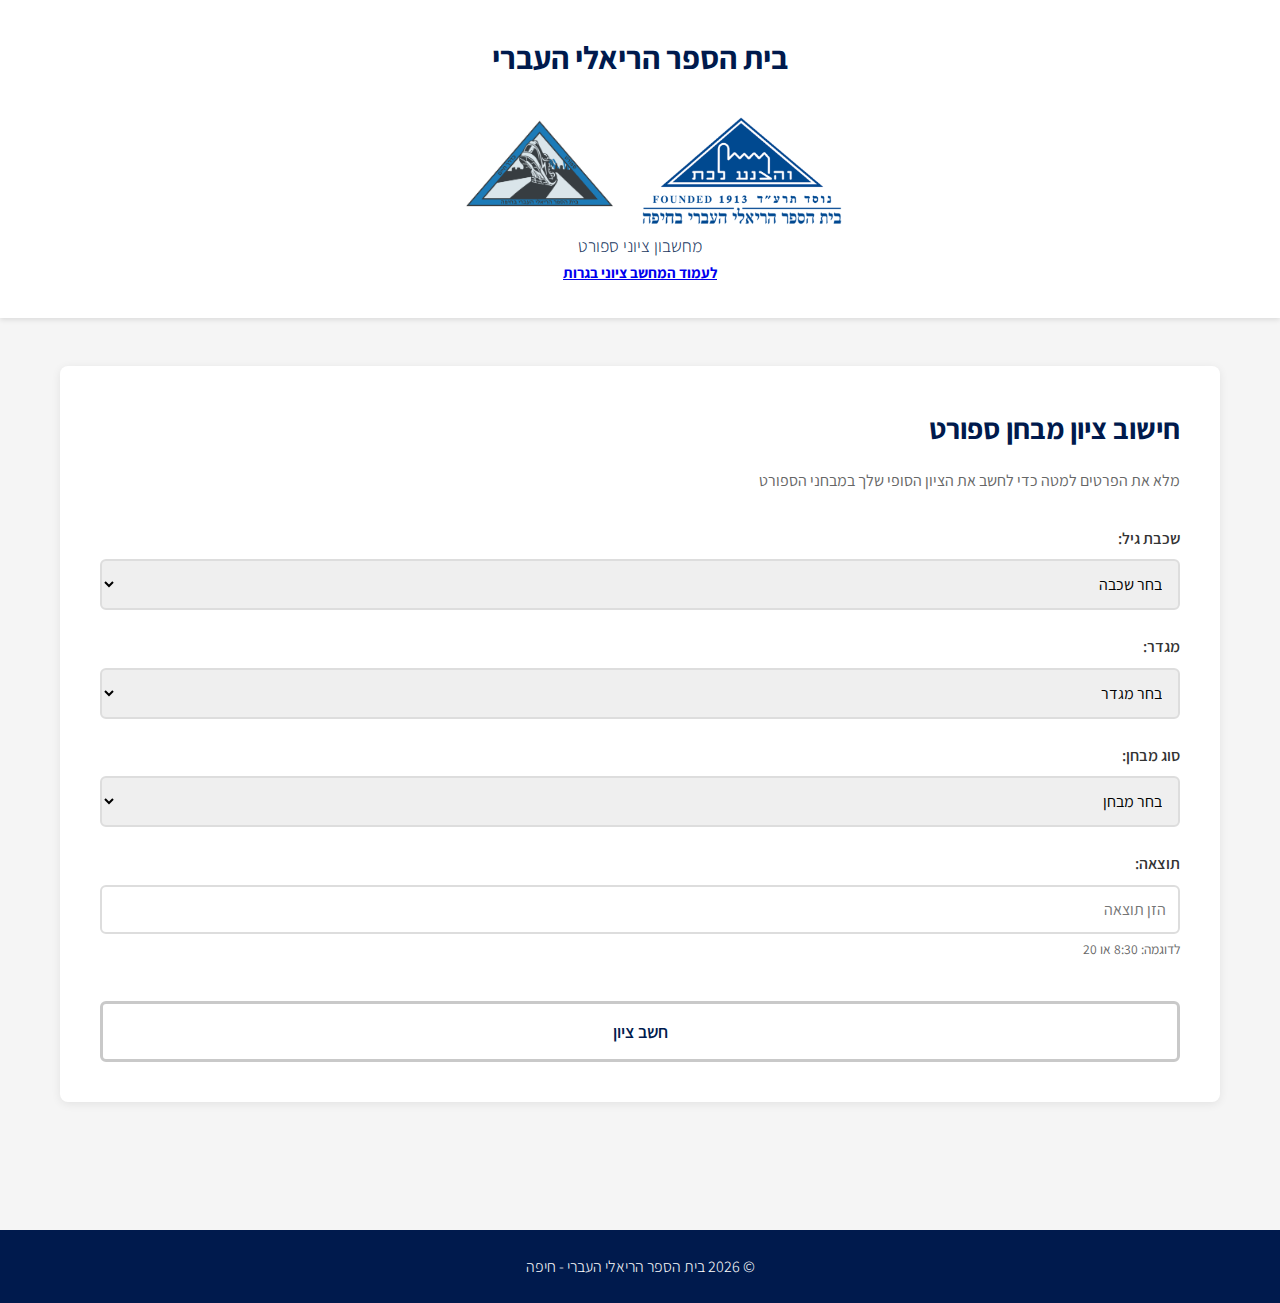
<file: index.html>
<!DOCTYPE html>
<html lang="he" dir="rtl">
<head>
    <meta charset="UTF-8">
    <meta name="viewport" content="width=device-width, initial-scale=1.0">
    <title>מחשבון ציוני ספורט - בית הספר הריאלי</title>
    <link rel="preconnect" href="https://fonts.googleapis.com">
    <link rel="preconnect" href="https://fonts.gstatic.com" crossorigin>
    <link href="https://fonts.googleapis.com/css2?family=Assistant:wght@200;300;400;600;700;800&display=swap" rel="stylesheet">
    <link rel="stylesheet" href="styles.css">
</head>
<body>
    <header>
        <div class="container">
            <div class="logo">
                <h1>בית הספר הריאלי העברי</h1>
				<img class="logo-img reali" 
                src="realiLogo.png"
                width="200"
                height="auto"
                >
                <img class="logo-img sport"
                src="sportLogo.png"
                width="200"
                height="auto"
                >
                <p class="subtitle">מחשבון ציוני ספורט</p>
                <a href="finalGrade.html">לעמוד המחשב ציוני בגרות</a>
            </div>
        </div>
    </header>

    <main>
        <div class="container">
            <div class="calculator-card">
                <h2>חישוב ציון מבחן ספורט</h2>
                <p class="description">מלא את הפרטים למטה כדי לחשב את הציון הסופי שלך במבחני הספורט</p>

                <form id="scoreForm">
                    <div class="form-group">
                        <label for="grade">שכבת גיל:</label>
                        <select id="grade" name="grade" required>
                             <option value="" disabled selected hidden>בחר שכבה</option>
                        </select>
                    </div>

                    <div class="form-group">
                        <label for="gender">מגדר:</label>
                        <select id="gender" name="gender" required>
                            <option value="" disabled selected hidden>בחר מגדר</option>
                        </select>
                    </div>

                    <div class="form-group">
                        <label for="field">סוג מבחן:</label>
                        <select id="field" name="field" required>
                            <option value="" disabled selected hidden>בחר מבחן</option>
                        </select>
                    </div>

                    <div class="form-group">
                        <label for="score" id="scoreLabel">תוצאה:</label>
                        <input type="text" id="score" name="score" placeholder="הזן תוצאה" required>
                        <span class="help-text" id="helpText">לדוגמה: 8:30 או 20</span>
                    </div>

                    <button onclick="calc()" class="btn-primary">חשב ציון</button>
                </form>

                <div id="result" class="result hidden">
                    <h3>הציון שלך:</h3>
                    <div class="score-display">
                        <span id="finalScore" class="final-score">--</span>
                    </div>
                    <p id="resultMessage" class="result-message"></p>
                </div>

                <div id="error" class="error hidden"></div>
            </div>

            <div class = "hidden" class="info-section">
                <h3>מידע על המבחנים</h3>
                <div class="info-grid">
                    <div class="info-card">
                        <h4>ריצת 2000 מטר</h4>
                        <p>הזן את הזמן בפורמט דקות:שניות (לדוגמה: 8:30)</p>
                    </div>
                    <div class="info-card">
                        <h4>מתח</h4>
                        <p>הזן את מספר החזרות שביצעת</p>
                    </div>
                    <div class="info-card">
                        <h4>ריצת 1500 מטר</h4>
                        <p>הזן את הזמן בפורמט דקות:שניות (לדוגמה: 6:30)</p>
                    </div>
                    <div class="info-card">
                        <h4>ריצת 3000 מטר</h4>
                        <p>הזן את הזמן בפורמט דקות:שניות (לדוגמה: 12:30)</p>
                    </div>
                    <div class="info-card">
                        <h4>ריצת 4x10 מטר</h4>
                        <p>הזן את הזמן בפורמט שניות (לדוגמה: 12.5)</p>
                    </div>
                    <div class="info-card">
                        <h4>סקוואט</h4>
                        <p>הזן את מספר החזרות שביצעת</p>
                    </div>
                    <div class="info-card">
                        <h4>קפיצה לרוחק</h4>
                        <p>הזן את המרחק בפורמט מטר (לדוגמה: 2.5)</p>
                    </div>
                    <div class="info-card">
                        <h4>פלאנק</h4>
                        <p>הזן את הזמן בשניות (לדוגמה: 90)</p>
                    </div>
                    <div class="info-card">
                        <h4>שכיבות סמיכה</h4>
                        <p>הזן את מספר החזרות שביצעת</p>
                    </div>
                    <div class="info-card">
                        <h4>כפיפות בטן</h4>
                        <p>הזן את מספר החזרות שביצעת</p>
                    </div>
                    <div class="info-card">
                        <h4>בדיקת ביפ</h4>
                        <p>הזן את הרמה שהגעת אליה (לדוגמה: 8.5)</p>
                    </div>
                    <div class="info-card">
                        <h4>ריצת 1000 מטר</h4>
                        <p>הזן את הזמן בפורמט דקות:שניות (לדוגמה: 4:30)</p>
                    </div>
                    <div class="info-card">
                        <h4>קפיצה בחבל</h4>
                        <p>הזן את מספר הקפיצות שביצעת</p>
                    </div>
            </div>
        </div>
    </main>

    <footer>
        <div class="container">
            <p>&copy; 2026 בית הספר הריאלי העברי - חיפה</p>
        </div>
    </footer>

    <script src="calculator.js"></script>
</body>
</html>
</file>
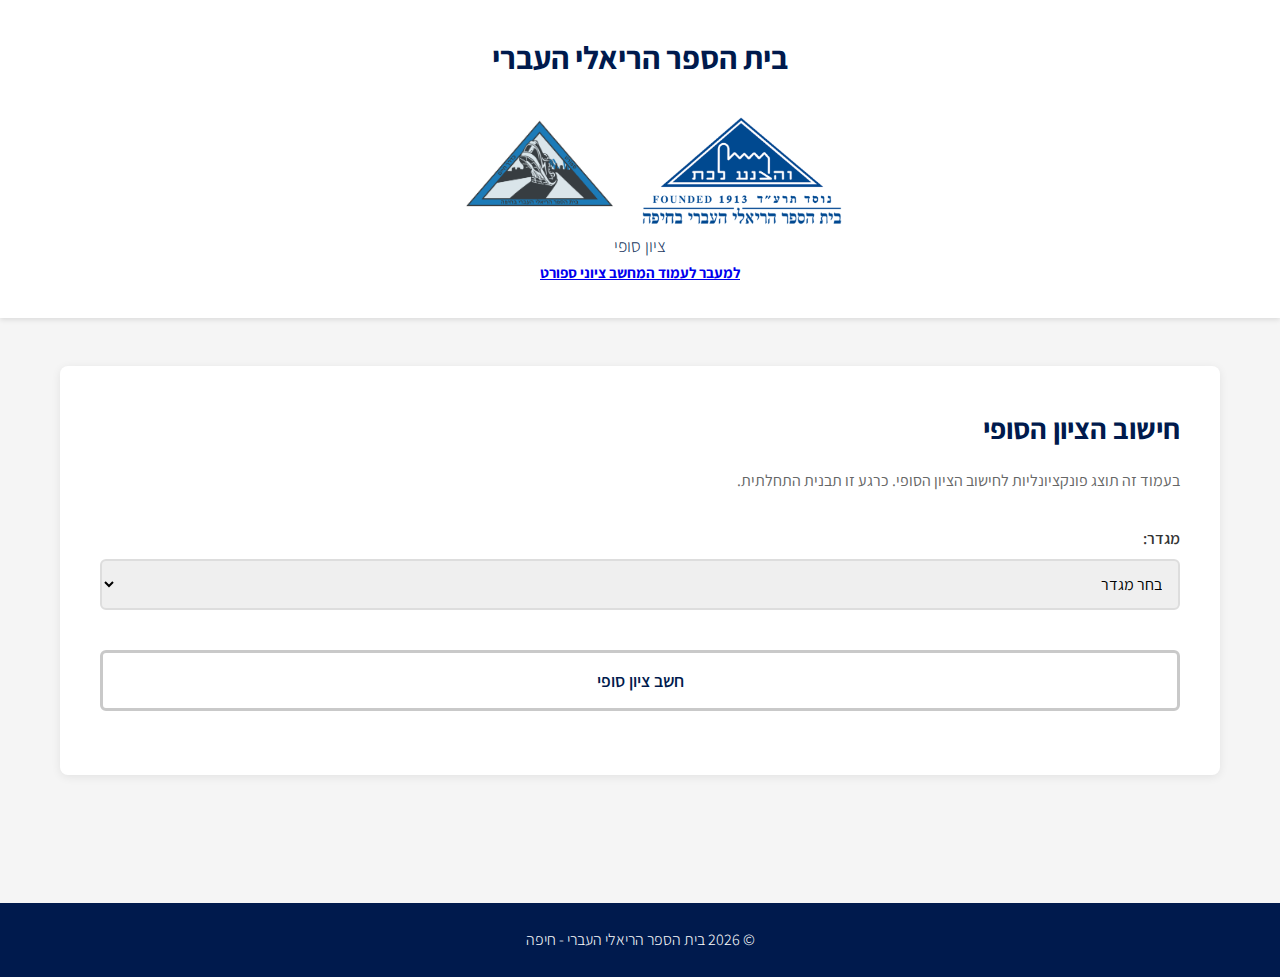
<file: finalGrade.html>
<!DOCTYPE html>
<html lang="he" dir="rtl">
<head>
    <meta charset="UTF-8">
    <meta name="viewport" content="width=device-width, initial-scale=1.0">
    <title>ציון סופי - בית הספר הריאלי</title>
    <link rel="preconnect" href="https://fonts.googleapis.com">
    <link rel="preconnect" href="https://fonts.gstatic.com" crossorigin>
    <link href="https://fonts.googleapis.com/css2?family=Assistant:wght@200;300;400;600;700;800&display=swap" rel="stylesheet">
    <link rel="stylesheet" href="styles.css">
</head>
<body>
    <header>
        <div class="container">
            <div class="logo">
                <h1>בית הספר הריאלי העברי</h1>
				<img class="logo-img reali" 
                src="realiLogo.png"
                width="200"
                height="auto"
                alt="לוגו הריאלי">
                <img class="logo-img sport"
                src="sportLogo.png"
                width="200"
                height="auto"
                alt="לוגו ספורט">
                <p class="subtitle">ציון סופי</p>
                <a href="index.html">למעבר לעמוד המחשב ציוני ספורט</a>
            </div>
        </div>
    </header>

    <main>
        <div class="container">
            <div class="calculator-card">
                <h2>חישוב הציון הסופי</h2>
                <p class="description">בעמוד זה תוצג פונקציונליות לחישוב הציון הסופי. כרגע זו תבנית התחלתית.</p>

                <form id="finalGradeForm">
                    <!-- grade is fixed to 12, no input required -->
                    <div class="form-group">
                        <label for="gender">מגדר:</label>
                        <select id="gender" name="gender" required>
                            <option value="" disabled selected hidden>בחר מגדר</option>
                        </select>
                    </div>

                    <div id="testInputs" class="test-inputs">
                        <!-- Dynamic test inputs will be inserted here based on test_weights.csv -->
                    </div>

                    <div class="form-group">
                        <button id="computeFinal" class="btn-primary">חשב ציון סופי</button>
                    </div>
                    <div id="error" class="error hidden"></div>
                </form>

                <div id="finalResult" class="result hidden">
                    <h3>הציון הכולל:</h3>
                    <div class="score-display"><span id="finalGradeValue" class="final-score">--</span></div>
                    <p id="finalResultMessage" class="result-message"></p>
                </div>
            </div>
        </div>
    </main>

    <footer>
        <div class="container">
            <p>&copy; 2026 בית הספר הריאלי העברי - חיפה</p>
        </div>
    </footer>

    <script src="finalGrade.js"></script>
</body>
</html>
</file>
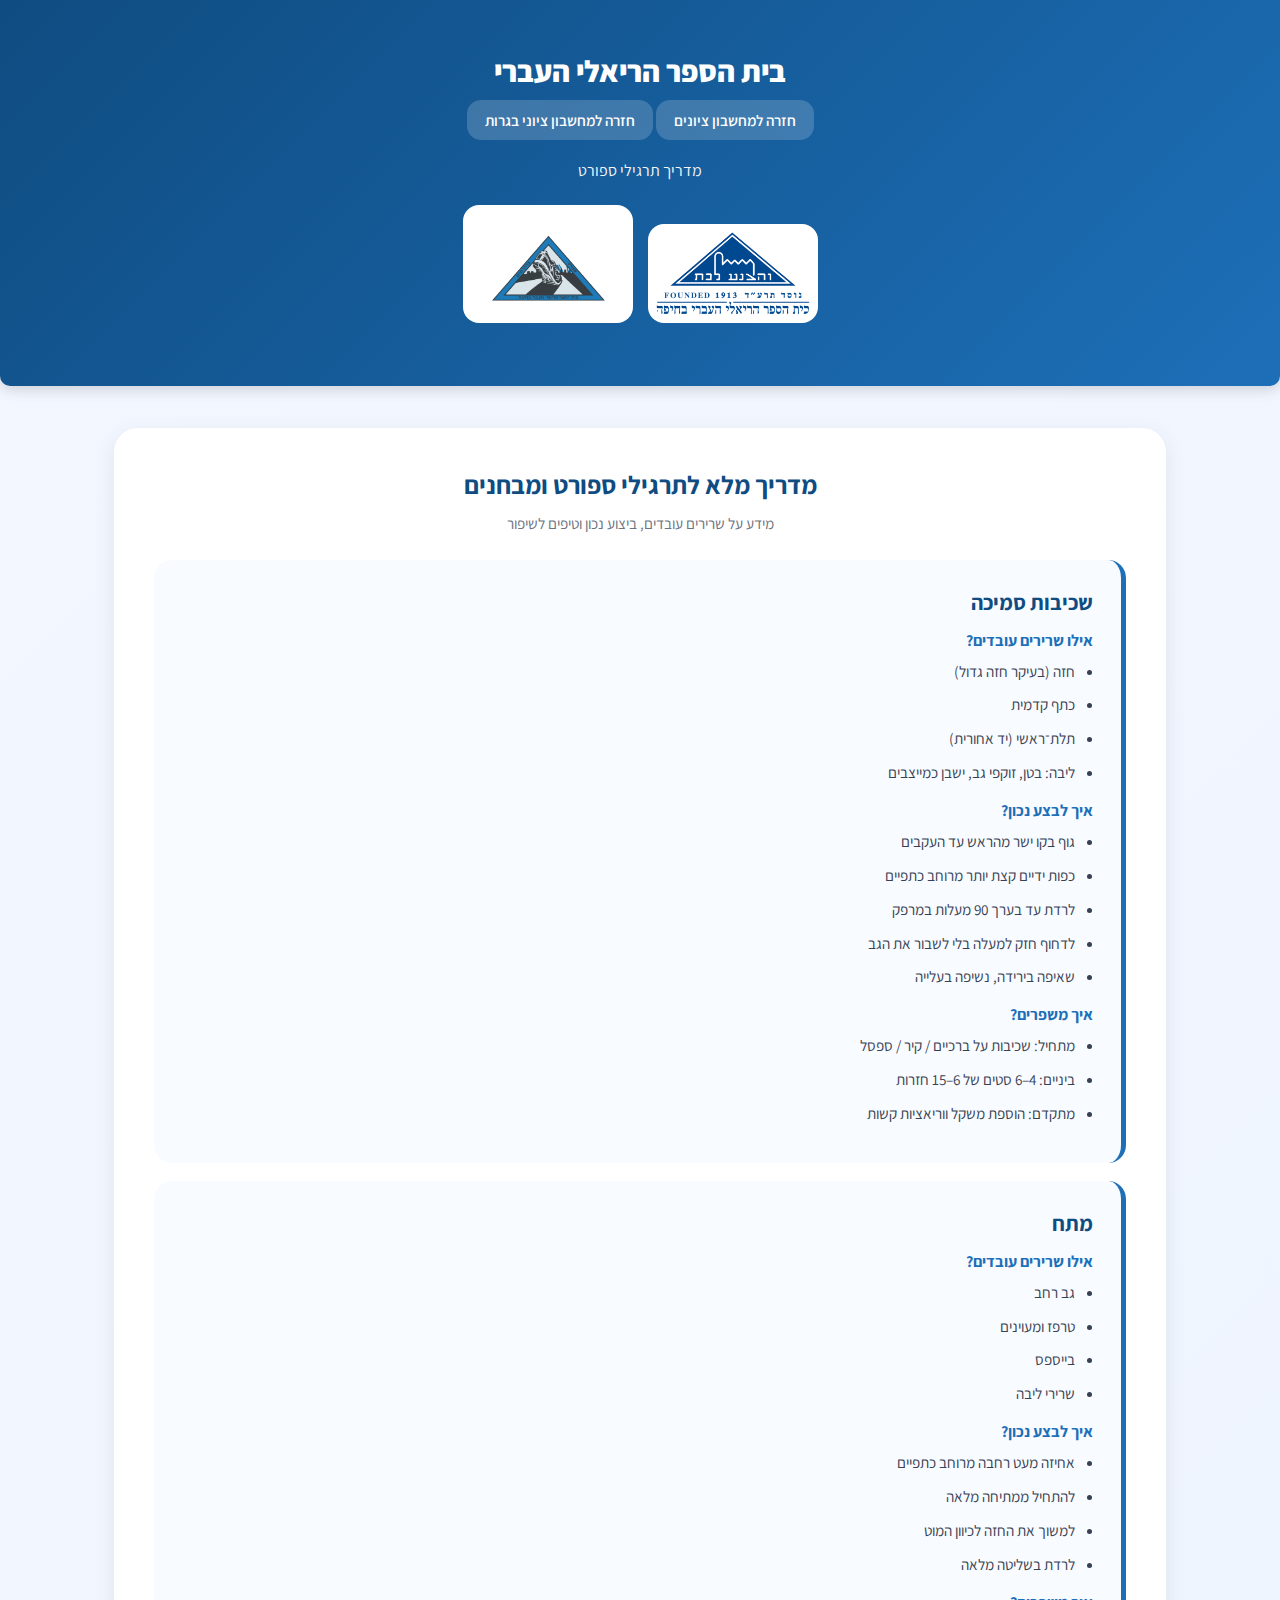
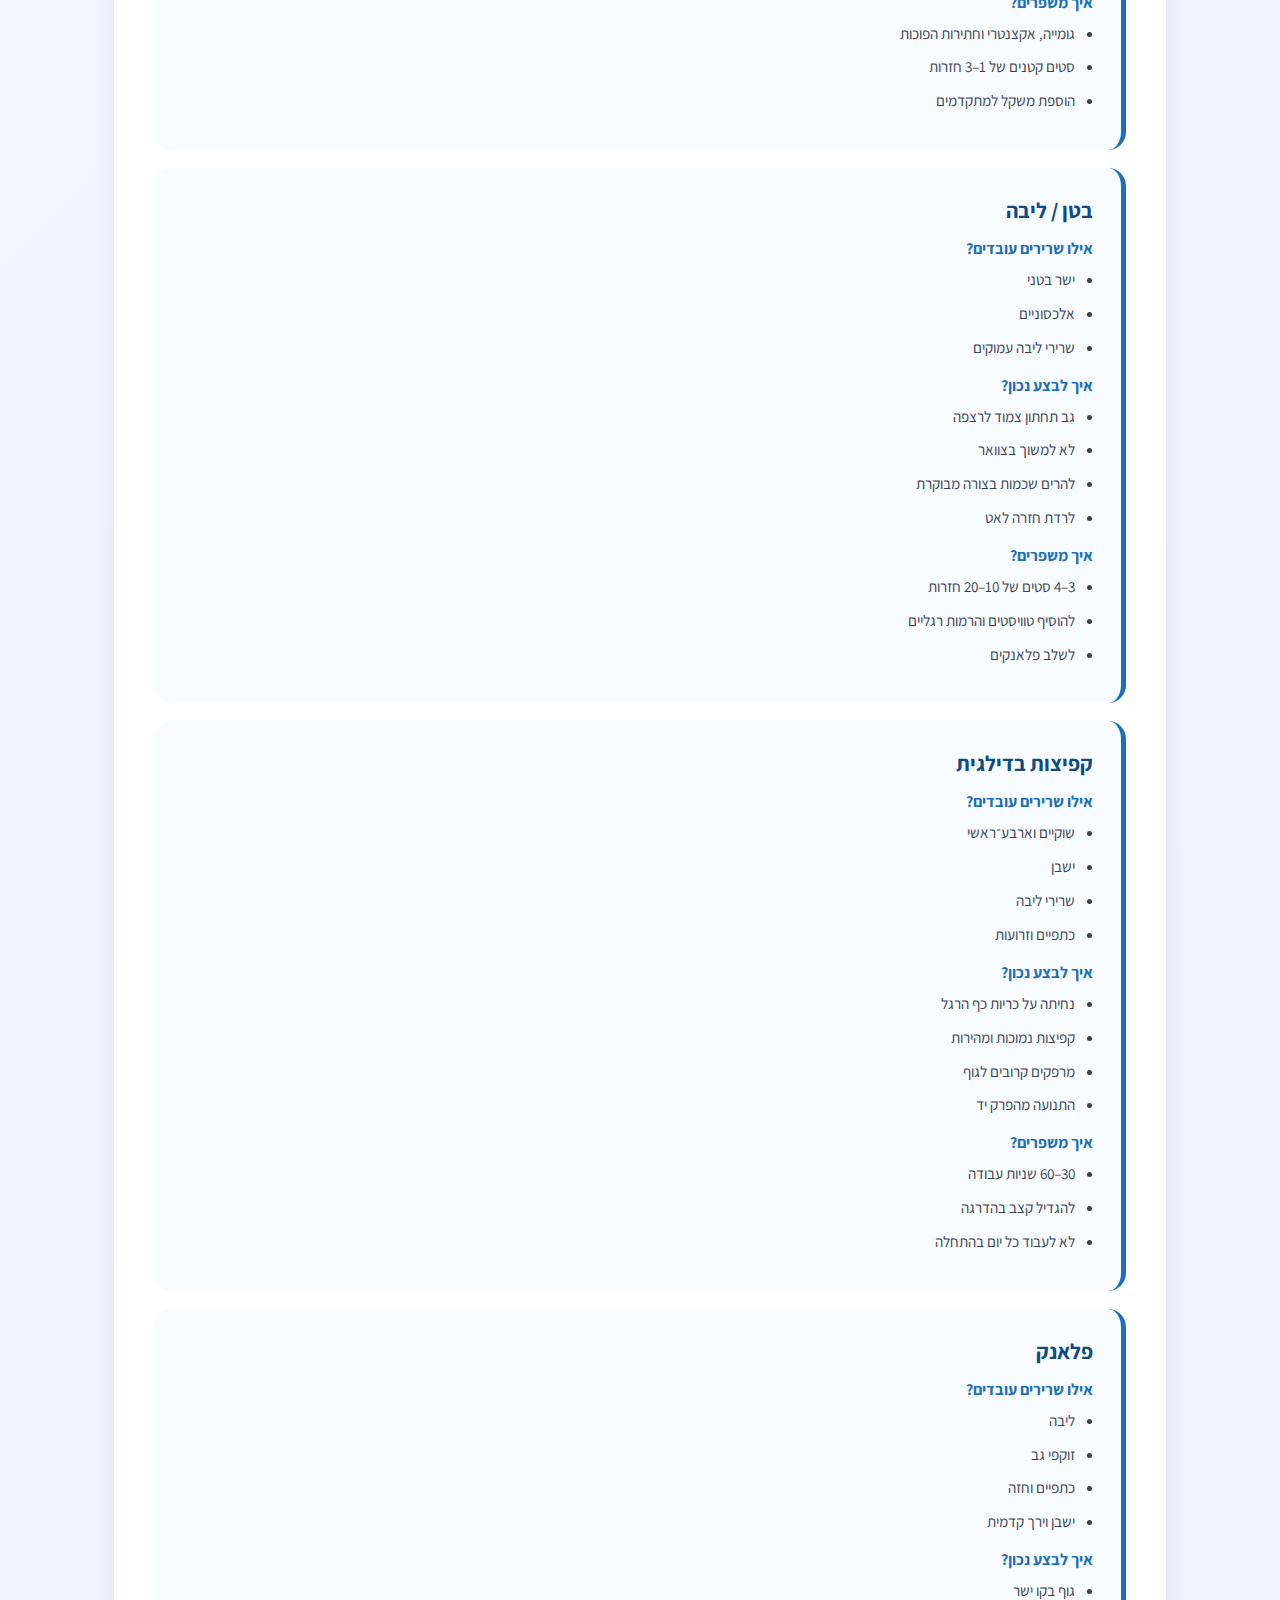
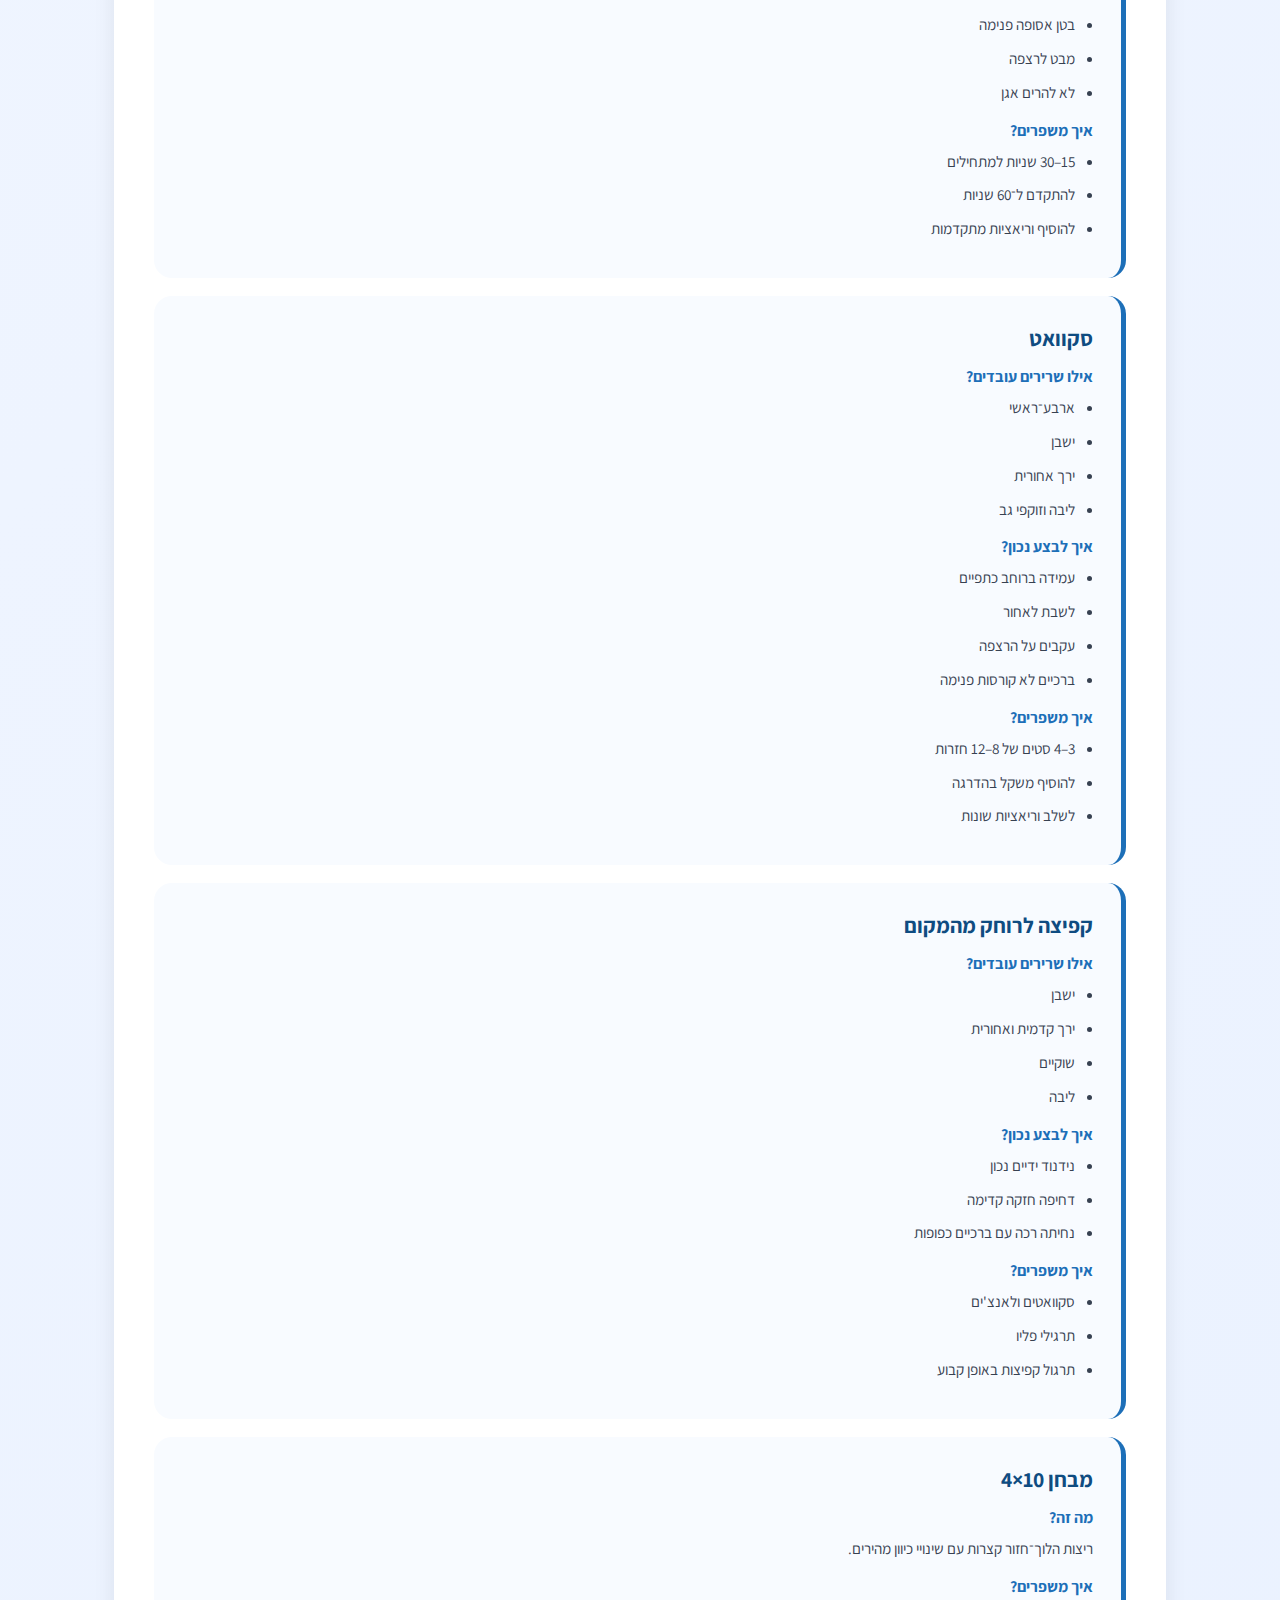
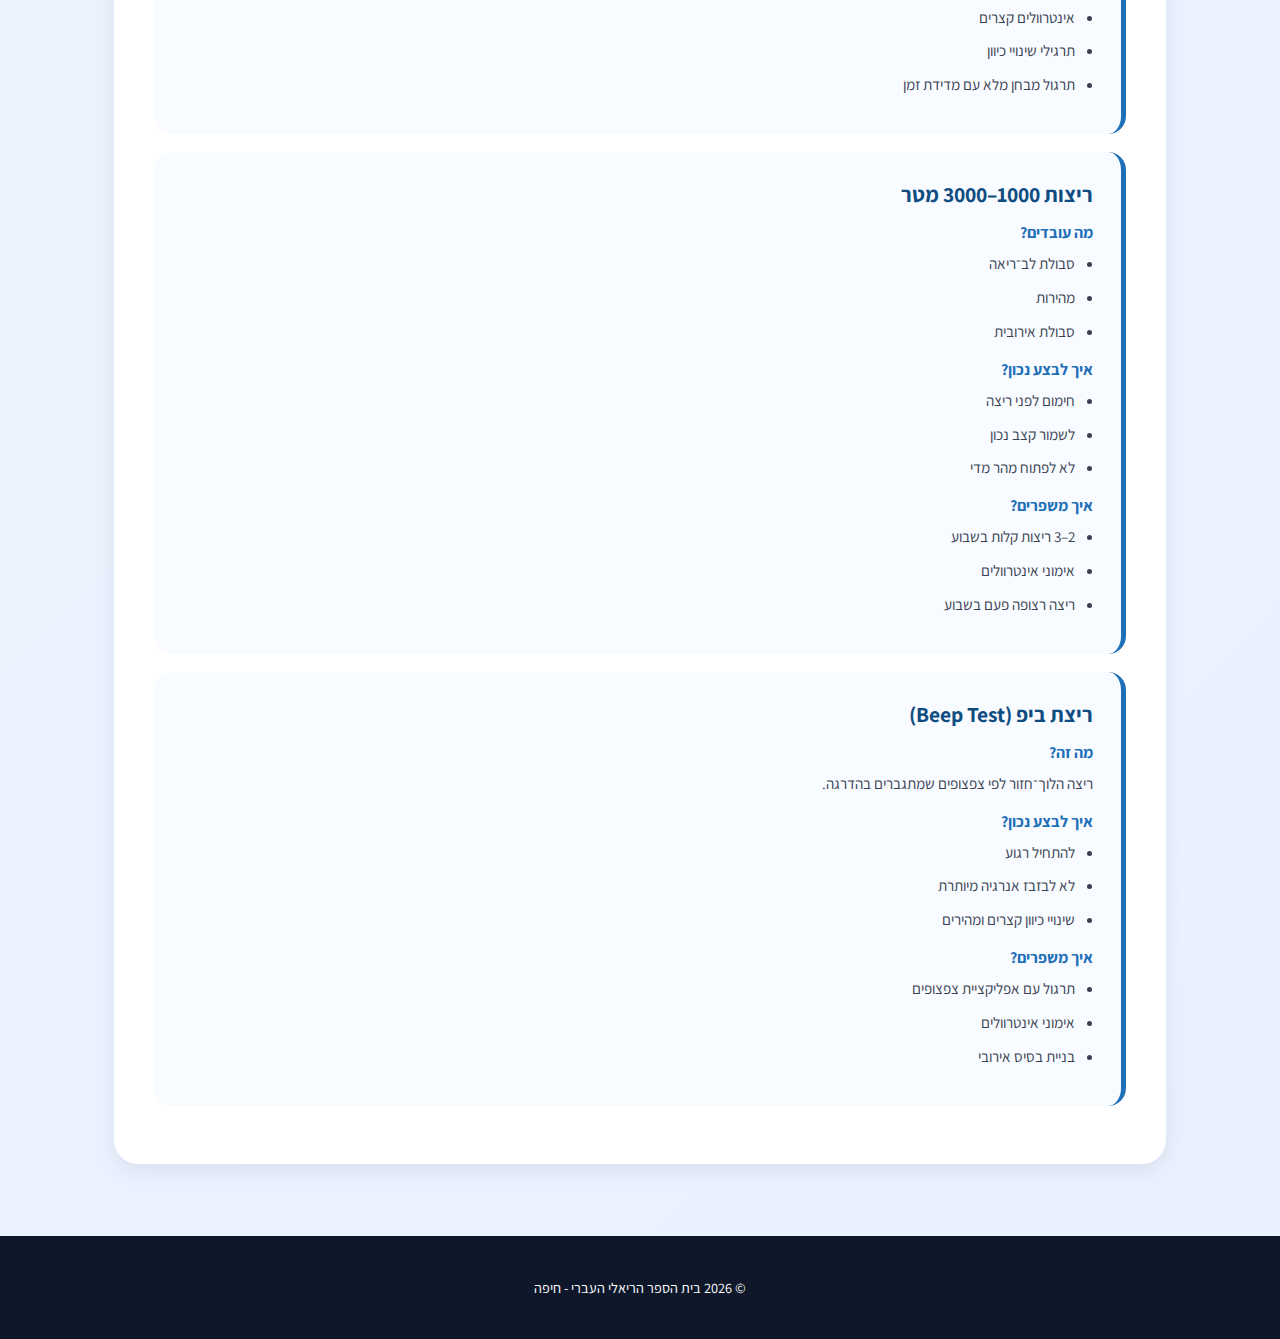
<file: training.html>
<!DOCTYPE html>
<html lang="he" dir="rtl">
<head>
    <meta charset="UTF-8">
    <meta name="viewport" content="width=device-width, initial-scale=1.0">
    <title>מדריך תרגילי ספורט - בית הספר הריאלי</title>

    <link rel="preconnect" href="https://fonts.googleapis.com">
    <link rel="preconnect" href="https://fonts.gstatic.com" crossorigin>

    <link href="https://fonts.googleapis.com/css2?family=Assistant:wght@200;300;400;600;700;800&display=swap" rel="stylesheet">
</head>

<body>

<header>
    <div class="container">
        <div class="logo">
            <h1>בית הספר הריאלי העברי</h1>
            
            <a href="index.html">חזרה למחשבון ציונים</a>
			<a href="finalGrade.html">חזרה למחשבון ציוני בגרות</a>

			<p class="subtitle">מדריך תרגילי ספורט</p>
			
            <img class="logo-img reali"
                 src="realiLogo.png"
                 width="200"
                 height="auto">

            <img class="logo-img sport"
                 src="sportLogo.png"
                 width="200"
                 height="auto">
        </div>
    </div>
</header>

<main>
    <div class="container">

        <div class="calculator-card">

            <h2>מדריך מלא לתרגילי ספורט ומבחנים</h2>

            <p class="description">
                מידע על שרירים עובדים, ביצוע נכון וטיפים לשיפור
            </p>

            <!-- שכיבות סמיכה -->
            <div class="info-card">
                <h3>שכיבות סמיכה</h3>

                <h4>אילו שרירים עובדים?</h4>
                <ul>
                    <li>חזה (בעיקר חזה גדול)</li>
                    <li>כתף קדמית</li>
                    <li>תלת־ראשי (יד אחורית)</li>
                    <li>ליבה: בטן, זוקפי גב, ישבן כמייצבים</li>
                </ul>

                <h4>איך לבצע נכון?</h4>
                <ul>
                    <li>גוף בקו ישר מהראש עד העקבים</li>
                    <li>כפות ידיים קצת יותר מרוחב כתפיים</li>
                    <li>לרדת עד בערך 90 מעלות במרפק</li>
                    <li>לדחוף חזק למעלה בלי לשבור את הגב</li>
                    <li>שאיפה בירידה, נשיפה בעלייה</li>
                </ul>

                <h4>איך משפרים?</h4>
                <ul>
                    <li>מתחיל: שכיבות על ברכיים / קיר / ספסל</li>
                    <li>ביניים: 4–6 סטים של 6–15 חזרות</li>
                    <li>מתקדם: הוספת משקל ווריאציות קשות</li>
                </ul>
            </div>

            <!-- מתח -->
            <div class="info-card">
                <h3>מתח</h3>

                <h4>אילו שרירים עובדים?</h4>
                <ul>
                    <li>גב רחב</li>
                    <li>טרפז ומעוינים</li>
                    <li>בייספס</li>
                    <li>שרירי ליבה</li>
                </ul>

                <h4>איך לבצע נכון?</h4>
                <ul>
                    <li>אחיזה מעט רחבה מרוחב כתפיים</li>
                    <li>להתחיל ממתיחה מלאה</li>
                    <li>למשוך את החזה לכיוון המוט</li>
                    <li>לרדת בשליטה מלאה</li>
                </ul>

                <h4>איך משפרים?</h4>
                <ul>
                    <li>גומייה, אקצנטרי וחתירות הפוכות</li>
                    <li>סטים קטנים של 1–3 חזרות</li>
                    <li>הוספת משקל למתקדמים</li>
                </ul>
            </div>

            <!-- בטן -->
            <div class="info-card">
                <h3>בטן / ליבה</h3>

                <h4>אילו שרירים עובדים?</h4>
                <ul>
                    <li>ישר בטני</li>
                    <li>אלכסוניים</li>
                    <li>שרירי ליבה עמוקים</li>
                </ul>

                <h4>איך לבצע נכון?</h4>
                <ul>
                    <li>גב תחתון צמוד לרצפה</li>
                    <li>לא למשוך בצוואר</li>
                    <li>להרים שכמות בצורה מבוקרת</li>
                    <li>לרדת חזרה לאט</li>
                </ul>

                <h4>איך משפרים?</h4>
                <ul>
                    <li>3–4 סטים של 10–20 חזרות</li>
                    <li>להוסיף טוויסטים והרמות רגליים</li>
                    <li>לשלב פלאנקים</li>
                </ul>
            </div>

            <!-- דילגית -->
            <div class="info-card">
                <h3>קפיצות בדילגית</h3>

                <h4>אילו שרירים עובדים?</h4>
                <ul>
                    <li>שוקיים וארבע־ראשי</li>
                    <li>ישבן</li>
                    <li>שרירי ליבה</li>
                    <li>כתפיים וזרועות</li>
                </ul>

                <h4>איך לבצע נכון?</h4>
                <ul>
                    <li>נחיתה על כריות כף הרגל</li>
                    <li>קפיצות נמוכות ומהירות</li>
                    <li>מרפקים קרובים לגוף</li>
                    <li>התנועה מהפרק יד</li>
                </ul>

                <h4>איך משפרים?</h4>
                <ul>
                    <li>30–60 שניות עבודה</li>
                    <li>להגדיל קצב בהדרגה</li>
                    <li>לא לעבוד כל יום בהתחלה</li>
                </ul>
            </div>

            <!-- פלאנק -->
            <div class="info-card">
                <h3>פלאנק</h3>

                <h4>אילו שרירים עובדים?</h4>
                <ul>
                    <li>ליבה</li>
                    <li>זוקפי גב</li>
                    <li>כתפיים וחזה</li>
                    <li>ישבן וירך קדמית</li>
                </ul>

                <h4>איך לבצע נכון?</h4>
                <ul>
                    <li>גוף בקו ישר</li>
                    <li>בטן אסופה פנימה</li>
                    <li>מבט לרצפה</li>
                    <li>לא להרים אגן</li>
                </ul>

                <h4>איך משפרים?</h4>
                <ul>
                    <li>15–30 שניות למתחילים</li>
                    <li>להתקדם ל־60 שניות</li>
                    <li>להוסיף וריאציות מתקדמות</li>
                </ul>
            </div>

            <!-- סקוואט -->
            <div class="info-card">
                <h3>סקוואט</h3>

                <h4>אילו שרירים עובדים?</h4>
                <ul>
                    <li>ארבע־ראשי</li>
                    <li>ישבן</li>
                    <li>ירך אחורית</li>
                    <li>ליבה וזוקפי גב</li>
                </ul>

                <h4>איך לבצע נכון?</h4>
                <ul>
                    <li>עמידה ברוחב כתפיים</li>
                    <li>לשבת לאחור</li>
                    <li>עקבים על הרצפה</li>
                    <li>ברכיים לא קורסות פנימה</li>
                </ul>

                <h4>איך משפרים?</h4>
                <ul>
                    <li>3–4 סטים של 8–12 חזרות</li>
                    <li>להוסיף משקל בהדרגה</li>
                    <li>לשלב וריאציות שונות</li>
                </ul>
            </div>

            <!-- קפיצה לרוחק -->
            <div class="info-card">
                <h3>קפיצה לרוחק מהמקום</h3>

                <h4>אילו שרירים עובדים?</h4>
                <ul>
                    <li>ישבן</li>
                    <li>ירך קדמית ואחורית</li>
                    <li>שוקיים</li>
                    <li>ליבה</li>
                </ul>

                <h4>איך לבצע נכון?</h4>
                <ul>
                    <li>נידנוד ידיים נכון</li>
                    <li>דחיפה חזקה קדימה</li>
                    <li>נחיתה רכה עם ברכיים כפופות</li>
                </ul>

                <h4>איך משפרים?</h4>
                <ul>
                    <li>סקוואטים ולאנצ'ים</li>
                    <li>תרגילי פליו</li>
                    <li>תרגול קפיצות באופן קבוע</li>
                </ul>
            </div>

            <!-- מבחן 10x4 -->
            <div class="info-card">
                <h3>מבחן 10×4</h3>

                <h4>מה זה?</h4>
                <p>ריצות הלוך־חזור קצרות עם שינויי כיוון מהירים.</p>

                <h4>איך משפרים?</h4>
                <ul>
                    <li>אינטרוולים קצרים</li>
                    <li>תרגילי שינויי כיוון</li>
                    <li>תרגול מבחן מלא עם מדידת זמן</li>
                </ul>
            </div>

            <!-- ריצות -->
            <div class="info-card">
                <h3>ריצות 1000–3000 מטר</h3>

                <h4>מה עובדים?</h4>
                <ul>
                    <li>סבולת לב־ריאה</li>
                    <li>מהירות</li>
                    <li>סבולת אירובית</li>
                </ul>

                <h4>איך לבצע נכון?</h4>
                <ul>
                    <li>חימום לפני ריצה</li>
                    <li>לשמור קצב נכון</li>
                    <li>לא לפתוח מהר מדי</li>
                </ul>

                <h4>איך משפרים?</h4>
                <ul>
                    <li>2–3 ריצות קלות בשבוע</li>
                    <li>אימוני אינטרוולים</li>
                    <li>ריצה רצופה פעם בשבוע</li>
                </ul>
            </div>

            <!-- ביפ -->
            <div class="info-card">
                <h3>ריצת ביפ (Beep Test)</h3>

                <h4>מה זה?</h4>
                <p>
                    ריצה הלוך־חזור לפי צפצופים שמתגברים בהדרגה.
                </p>

                <h4>איך לבצע נכון?</h4>
                <ul>
                    <li>להתחיל רגוע</li>
                    <li>לא לבזבז אנרגיה מיותרת</li>
                    <li>שינויי כיוון קצרים ומהירים</li>
                </ul>

                <h4>איך משפרים?</h4>
                <ul>
                    <li>תרגול עם אפליקציית צפצופים</li>
                    <li>אימוני אינטרוולים</li>
                    <li>בניית בסיס אירובי</li>
                </ul>
            </div>

        </div>

    </div>
</main>

<footer>
    <div class="container">
        <p>&copy; 2026 בית הספר הריאלי העברי - חיפה</p>
    </div>
</footer>
	<style>
    * {
        margin: 0;
        padding: 0;
        box-sizing: border-box;
    }

    html {
        scroll-behavior: smooth;
    }

    body {
        font-family: 'Assistant', sans-serif;
        background: #eef4ff;
        color: #1f2937;
        direction: rtl;
        overflow-x: hidden;
    }

    .container {
        width: 100%;
        padding: 14px;
    }

    header {
        background: linear-gradient(135deg, #0f4c81, #1d6fb8);
        color: white;
        text-align: center;
        padding: 28px 16px;
        border-bottom-left-radius: 10px;
        border-bottom-right-radius: 10px;
        box-shadow: 0 4px 14px rgba(0,0,0,0.15);
    }

    .logo h1 {
        font-size: 1.9rem;
        font-weight: 800;
        margin-bottom: 8px;
        line-height: 1.3;
    }

    .subtitle {
        font-size: 1rem;
        opacity: 0.95;
        margin-bottom: 18px;
    }

    .logo a {
        display: inline-block;
        background: rgba(255,255,255,0.18);
        color: white;
        text-decoration: none;
        padding: 10px 18px;
        border-radius: 14px;
        font-size: 0.95rem;
        font-weight: 600;
        margin-bottom: 20px;
    }

    .logo-img {
        width: 120px;
        max-width: 40%;
        height: auto;
        background: white;
        padding: 8px;
        border-radius: 16px;
        margin: 6px;
    }

    main {
        padding: 18px 0;
    }

    .calculator-card {
        background: white;
        border-radius: 24px;
        padding: 18px;
        box-shadow: 0 6px 22px rgba(0,0,0,0.08);
    }

    .calculator-card h2 {
        text-align: center;
        color: #0f4c81;
        font-size: 1.6rem;
        margin-bottom: 10px;
    }

    .description {
        text-align: center;
        color: #6b7280;
        font-size: 0.95rem;
        margin-bottom: 24px;
        line-height: 1.6;
    }

    .info-card {
        background: #f8fbff;
        border-right: 5px solid #1d6fb8;
        border-radius: 18px;
        padding: 18px;
        margin-bottom: 18px;
        transition: 0.2s;
    }

    .info-card:active {
        transform: scale(0.99);
    }

    .info-card h3 {
        color: #0f4c81;
        font-size: 1.35rem;
        margin-bottom: 14px;
    }

    .info-card h4 {
        color: #1d6fb8;
        font-size: 1rem;
        margin-top: 14px;
        margin-bottom: 8px;
    }

    .info-card p {
        color: #374151;
        font-size: 0.95rem;
        line-height: 1.7;
        margin-bottom: 10px;
    }

    .info-card ul {
        padding-right: 18px;
    }

    .info-card li {
        margin-bottom: 8px;
        line-height: 1.7;
        font-size: 0.95rem;
        color: #374151;
    }

    footer {
        margin-top: 30px;
        background: #0f172a;
        color: white;
        text-align: center;
        padding: 18px;
        font-size: 0.9rem;
    }

    @media (min-width: 768px) {

        body {
            background: linear-gradient(135deg, #f3f7ff, #e9f1ff);
        }

        .container {
            max-width: 1100px;
            margin: auto;
            padding: 24px;
        }

        .calculator-card {
            padding: 40px;
        }

        .info-card {
            padding: 28px;
        }

        .logo-img {
            width: 170px;
        }
    }
</style>
</body>
</html>
</file>
<file: styles.css>
* {
    margin: 0;
    padding: 0;
    box-sizing: border-box;
}

body {
    font-family: 'Assistant', sans-serif;
    background-color: #f5f5f5;
    color: #333;
    line-height: 1.6;
    direction: rtl;
}

.container {
    max-width: 1200px;
    margin: 0 auto;
    padding: 0 20px;
}

header .container {
    display: flex;
    flex-direction: column;
    align-items: center;   /* ממורכז אופקית */
    text-align: center;    /* ממורכז טקסט */
}

/* Header */
header {
    background-color: white;
    color: #001a4d;
    padding: 2rem 0;
    box-shadow: 0 2px 5px rgba(0, 0, 0, 0.1);
    min-height: 240px; /* reserve space for top-left logos */
    position: relative; /* ensure any absolute elements inside remain within header */
}


.logo h1 {
    font-size: 2rem;
    font-weight: 700;
    margin-bottom: 0.5rem;
}

.logo::after {
    content: "";
    display: table;
    clear: both;
}

.logo .subtitle {
    font-size: 1.1rem;
    font-weight: 300;
    opacity: 0.9;
}
a{
	text-align: center;
	font-size: 15px;
    font-weight: 700;
    margin-bottom: 0.5rem;
}
img .reali {
	max-width: 150px;
    height: auto;    
}
img .sport{
    max-width: 150px;
    height: auto;
}
.logo-images {
    display: flex;
    justify-content: center; /* ממורכז הלוגואים */
    gap: 0;        
}

.logo-images img {
    display: block;
    max-width: 150px;
    height: auto;    
}

.logo-images img {
    display: block;
}

/* Main Content */
main {
    padding: 3rem 0;
}

.calculator-card {
    background: white;
    border-radius: 8px;
    padding: 2.5rem;
    box-shadow: 0 2px 10px rgba(0, 0, 0, 0.08);
    margin-bottom: 2rem;
}

.calculator-card h2 {
    color: #001a4d;
    font-size: 1.8rem;
    font-weight: 700;
    margin-bottom: 1rem;
}

.description {
    color: #666;
    margin-bottom: 2rem;
    font-size: 1rem;
}

/* Form Styles */
.form-group {
    margin-bottom: 1.5rem;
}

.form-group label {
    display: block;
    font-weight: 600;
    color: #333;
    margin-bottom: 0.5rem;
    font-size: 1rem;
}

.form-group select,
.form-group input[type="text"] {
    width: 100%;
    padding: 0.75rem;
    border: 2px solid #ddd;
    border-radius: 6px;
    font-family: 'Assistant', sans-serif;
    font-size: 1rem;
    transition: border-color 0.3s ease;
    direction: rtl;
}

.form-group select:focus,
.form-group input[type="text"]:focus {
    outline: none;
    border-color: #001cf7;
}

.form-group input[type="text"].invalid {
    border-color: #d32f2f;
    background-color: #ffebee;
}

.form-group input[type="text"].invalid:focus {
    border-color: #d32f2f;
}

.help-text {
    display: block;
    font-size: 0.85rem;
    color: #666;
    margin-top: 0.3rem;
    transition: color 0.3s ease;
}

/* Button */
.btn-primary {
    background-color: white;
    color: #001a4d;
    border: solid #c9c9c9;
    padding: 1rem 2rem;
    font-size: 1.1rem;
    font-weight: 600;
    border-radius: 6px;
    cursor: pointer;
    transition: background-color 0.3s ease;
    font-family: 'Assistant', sans-serif;
    width: 100%;
    margin-top: 1rem;
}


.btn-primary:disabled,
.form-group select:disabled,
.form-group input[type="text"]:disabled {
    opacity: 0.5;
    cursor: not-allowed;
    background-color: #e0e0e0;
}
/* eitan was here */
/* Result Section */
.result {
    margin-top: 2rem;
    padding: 2rem;
    background-color: #f0f7ff;
    border-radius: 8px;
    text-align: center;
    border: 2px solid #001cf7;
}

.result h3 {
    color: #001a4d;
    font-size: 1.3rem;
    margin-bottom: 1rem;
    font-weight: 600;
}

.score-display {
    margin: 1.5rem 0;
}

.final-score {
    font-size: 4rem;
    font-weight: 800;
    color: #001cf7;
    display: block;
}

.result-message {
    font-size: 1rem;
    color: #666;
    margin-top: 1rem;
}

/* Error Section */
.error {
    margin-top: 1rem;
    padding: 1rem;
    background-color: #fee;
    border: 2px solid #c33;
    border-radius: 6px;
    color: #c33;
    text-align: center;
}

.hidden {
    display: none;
}


.benchmark-scores {
    margin-top: 0.75rem;
    padding-top: 0.75rem;
    border-top: 1px solid #ddd;
    font-size: 0.9rem;
}

.benchmark-scores strong {
    color: #001a4d;
}

.benchmark-group {
    margin-top: 0.5rem;
}

.gender-group {
    margin-top: 0.25rem;
    color: #555;
}

.gender-group strong {
    color: #001cf7;
    font-weight: 600;
}

/* Footer */
footer {
    background-color: #001a4d;
    color: white;
    padding: 1.5rem 0;
    text-align: center;
    margin-top: 3rem;
}

footer p {
    font-weight: 300;
}

/* Responsive Design */
@media (max-width: 768px) {
    .logo h1 {
        font-size: 1.5rem;
    }
	
    .reali {
        max-width: 110px;
    }
	
	.sport {
        max-width: 110px;
    }

    .calculator-card {
        padding: 1.5rem;
    }

    .calculator-card h2 {
        font-size: 1.5rem;
    }

    .final-score {
        font-size: 3rem;
    }

    .info-grid {
        grid-template-columns: 1fr;
    }
}
</file>
